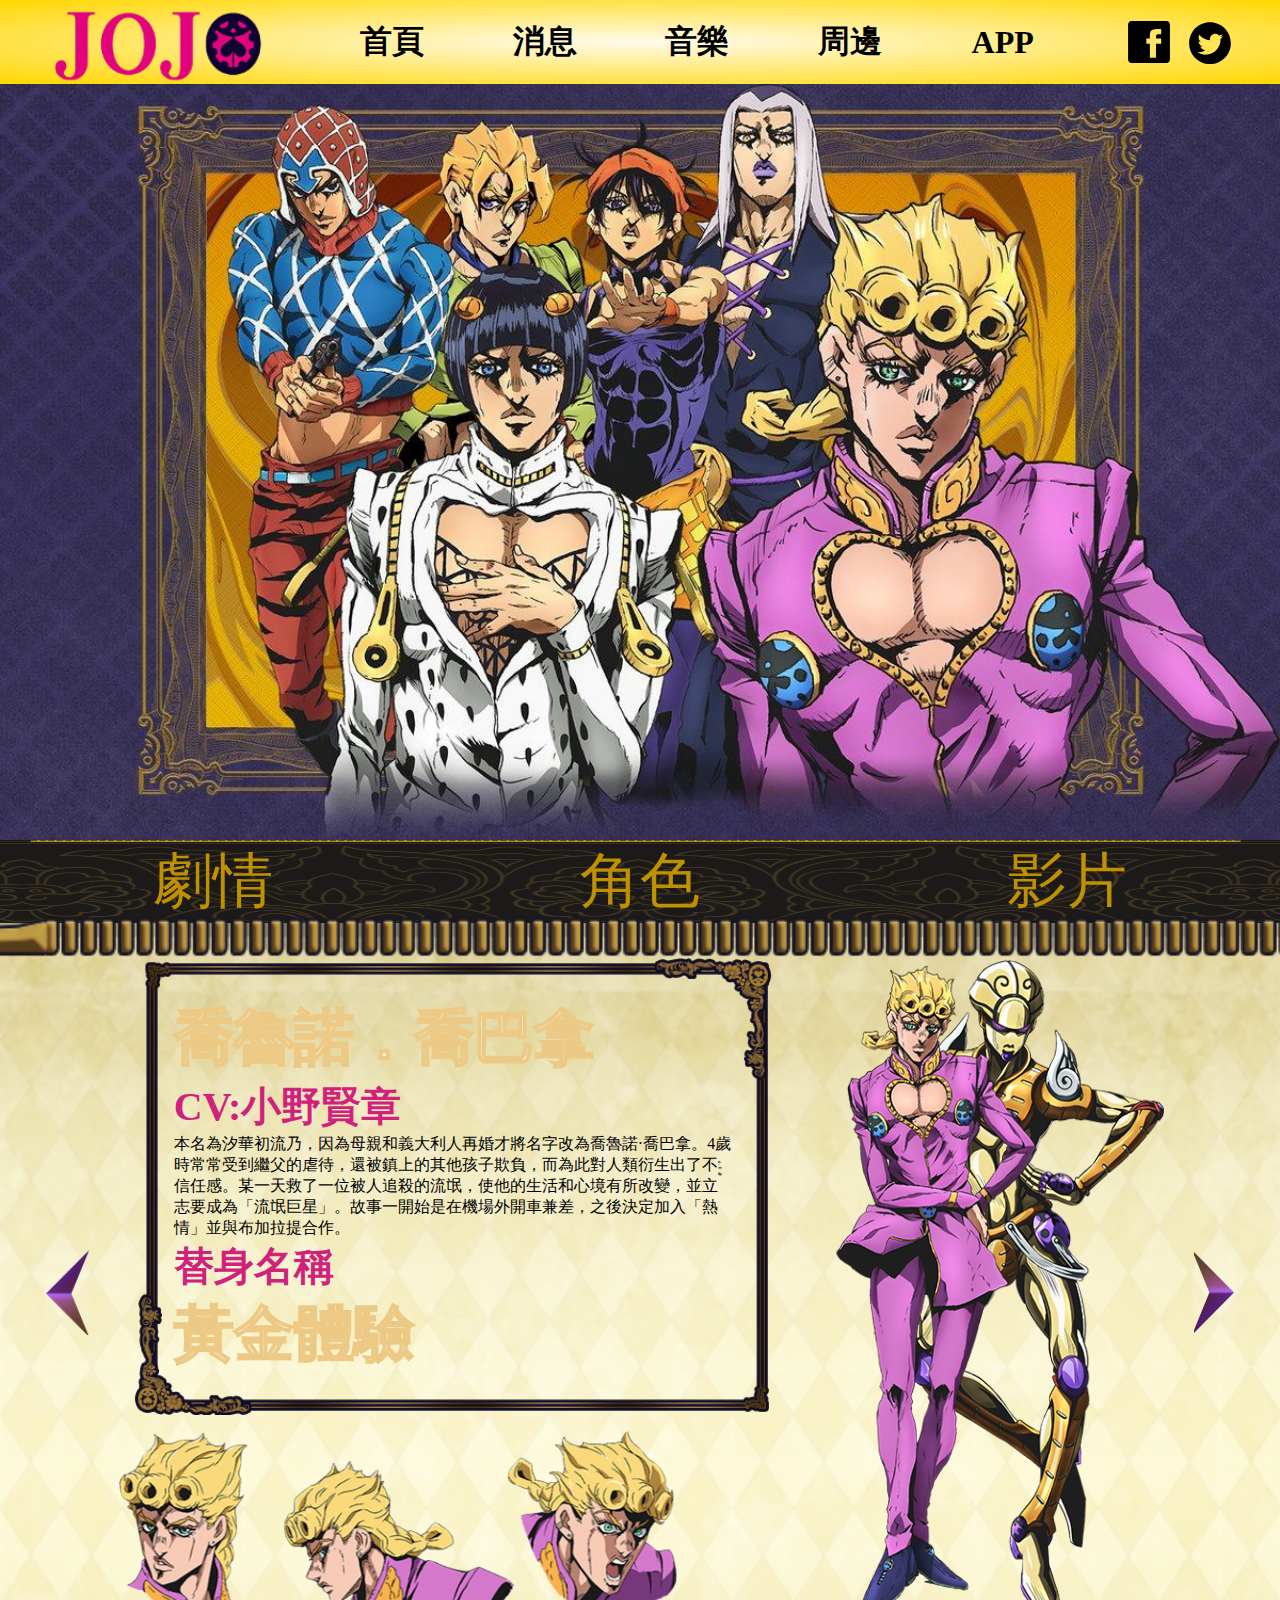
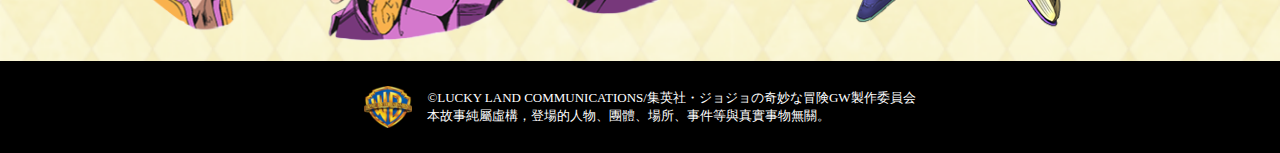
<file: week4/index.html>
<!DOCTYPE html>
<html>
    <head>
        <meta charset="UTF-8">
        <meta name="view-port" content="width=device-width, initial-scale=1">
        <meta http-equiv="X-UA-Compatible" content="ie=edge">
        <link rel="stylesheet" type="text/css" media="all" href="css/style.css">
        <title>week4 homework</title>
    </head>
    <body>
        <header>
            <img src="img/JOJO_logo2.png">
            <nav>
                <ul><a href="#">首頁</a></ul>
                <ul><a href="#">消息</a></ul>
                <ul><a href="#">音樂</a></ul>
                <ul><a href="#">周邊</a></ul>
                <ul><a href="#">APP</a></ul>
            </nav>
            <div class="icon">
                <a href="//www.facebook.com/share.php?u=http://jojo-animation.com" target="_blank" class="FB_share"></a>
                <a href="http://twitter.com/share?text=ジョジョの奇妙な冒険　第5部「黄金の風」2018.10 Blow you away!!!&amp;url=http://jojo-animation.com&amp;hashtags=jojo_anime" onclick="window.open(encodeURI(decodeURI(this.href)), 'tweetwindow', 'width=650, height=470, personalbar=0, toolbar=0, scrollbars=1, sizable=1'); return false;" class="Twitter_share"></a>
            </div>
        </header>
        <main>
            <img src="img/main_picture.jpg">
            <ul>
                    <li><button type="button">劇情</button></li>
                    <li><button type="button">角色</button></li>
                    <li><button type="button">影片</button></li>
            </ul>
            <div class="option_display">
                <div class="character">
                    <button type="button" class="left_arrow"></button>
                        <div class="GIOGIO">
                            <div class="right_side">
                                <div class="text_area">
                                        <h1>喬魯諾．喬巴拿</h1>
                                        <h2>CV:小野賢章</h2>
                                        <p>本名為汐華初流乃，因為母親和義大利人再婚才將名字改為喬魯諾·喬巴拿。4歲時常常受到繼父的虐待，還被鎮上的其他孩子欺負，而為此對人類衍生出了不信任感。某一天救了一位被人追殺的流氓，使他的生活和心境有所改變，並立志要成為「流氓巨星」。故事一開始是在機場外開車兼差，之後決定加入「熱情」並與布加拉提合作。</p>
                                        <h2>替身名稱</h2>
                                        <h1>黃金體驗</h2>
                                </div>
                                <img src="img/GIOGIO2.png">
                            </div>                       
                            <div class="left_side">
                                <img src="img/GIOGIO1.png" class="people">
                                <img src="img/GIOGIO_S.png" class="stand">
                            </div>
                        </div>
                    <button type="button" class="right_arrow"></button>
                </div>
            </div>
        </main>
        <footer>
            <div>
                <img src="img/logo_wb_2x.png">
                <p>©LUCKY LAND COMMUNICATIONS/集英社・ジョジョの奇妙な冒険GW製作委員会<br>
                本故事純屬虛構，登場的人物、團體、場所、事件等與真實事物無關。</p>
            </div>
        </footer>
    </body>
</html>
</file>
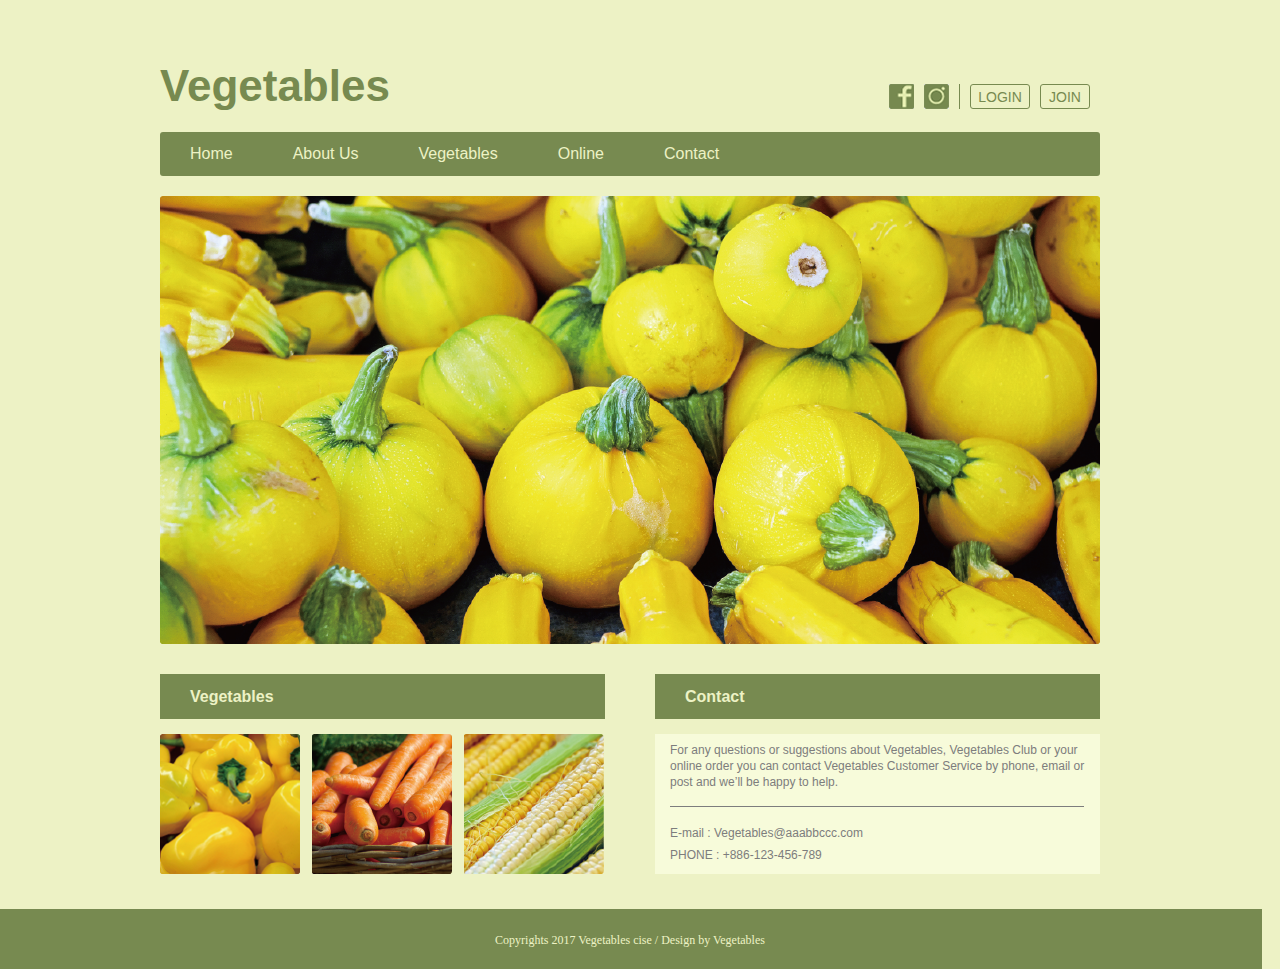
<file: week7/index.html>
<!DOCTYPE html>
<html>
    <head>
        <meta charset="UTF-8">
        <meta name="view-port" content="width=device-width, initial-scale=1">
        <meta http-equiv="X-UA-Compatible" content="ie=edge">
        <link rel="stylesheet" type="text/css" media="all" href="css/style.css">
        <title>Vegetables</title>
    </head>
    <body>
        <div class="container">
            <header>
                <h1 class="header_title">Vegetables</h1>
                <div class="bar">
                    <button type="button" class="header_facebook"></button>
                    <button type="button" class="header_instagram"></button>
                    <div class="header_line"></span>
                    <button type="button" class="LOGIN_btn">LOGIN</button>
                    <button type="button" class="JOIN_btn">JOIN</button>
                </div>
            </header>
            <nav class="head_menu">
                <a class="head_menu_item" href="">Home</a>
                <a class="head_menu_item" href="">About Us</a>
                <a class="head_menu_item" href="">Vegetables</a>
                <a class="head_menu_item" href="">Online</a>
                <a class="head_menu_item" href="">Contact</a>
            </nav>
            <img src="img/img_main_pumpkin.png" class="main_image">
            <main class="main">
                <div class="main_vegetable">
                    <div class="main_vegetable_background">
                        <h2 class="main_vegetable_title">Vegetables</h2>
                    </div>
                    <img class="vegetables_img" src="img/img_vegetables_pepper.png">
                    <img class="vegetables_img" src="img/img_vegetables_carrot.png">
                    <img class="vegetables_img_last" src="img/img_vegetables_corn.png">
                </div>
                <div class="main_contact">
                    <div class="main_contact_background">
                        <h2 class="main_contact_title">Contact</h2>
                    </div>
                    <div class="main_contact_content">
                        <p class="main_contact_introduction">For any questions or suggestions about
                            Vegetables, Vegetables Club or your
                            online order you can contact Vegetables
                            Customer Service by phone, email or post
                            and we’ll be happy to help.</p>
                        <div class="main_contact_content_line"></div>
                        <div class="main_contact_info">
                            <p>E-mail : Vegetables@aaabbccc.com</p>
                            <p>PHONE : +886-123-456-789</p>
                        </div>
                    </div>
                </div>
            </main>
            <footer>
                <p class="footer_word">Copyrights 2017 Vegetables cise /
                        Design by Vegetables</p>
            </footer>
        </div>
    </body>
</html>
</file>
<file: week4/css/style.css>
body
{
    height: auto;
    margin: 0 auto;
    background-color: #B2AB87;
}

/* header style */

header
{
    width: 100%;
    height: 84px;
    display: flex;
    background: radial-gradient(#FFFBEB, #ffd700);
    
}
header img
{
    width: 20%;
    margin: 0 46px;
}
header nav
{
    width: 70%;
    display: flex;
    align-items: center;
}
header nav ul
{
    width: calc(100%/5);
    list-style: none;
    padding: 0;
    text-align: center;
}
header nav ul a
{
    font-size: 32px;
    color: #000000;
    font-weight: bold;
    text-decoration: none;
}
.icon
{
    width: 10%;
    height: auto;
    display: flex;
    align-items: center;
    justify-content: space-between;
    margin: 0 46px;
}
.FB_share
{
    display: block;
    background-image: url("../img/facebook-logo.svg");
    background-repeat: no-repeat;
    background-size: 48px;
    width: 48px;
    height: 48px;
}
.Twitter_share
{
    display: block;
    background-image: url("../img/Twitter_icon.svg");
    width: 48px;
    height: 48px;
    background-size: 100% 100%;

}
/* main style */
main
{
    width: 100%;
    padding: 0;
}
main img
{
    display: block;
    width: 100%;
    height: auto;
    margin: 0;
}
main ul
{
    display: flex;
    background-image: url("../img/bg_menu01.gif");
    background-repeat: no-repeat;
    background-size: 100% 120px;
    width: 100%;
    margin:0;
    padding: 0;
    height: auto;
    list-style: none;
    align-items: center;
    text-align: center;
}
main ul li
{
    
    list-style: none;
    width: calc(100%/3);
    padding: 0;
    margin: 0 46px;
}
main ul li button
{
    width: 100%;
    background: rgba(255, 255, 255, 0);
    color: #bf9000;
    border: none;
    font-size: 60px;
}
.option_display
{
    display: block;
    background-image: url("../img/menu_bg_smp.png");
    background-repeat: no-repeat;
    background-size: cover;
    width: 100%;
    height: auto;
    margin: -10px 0;
    padding: 0;
}
.character
{
    display: flex;
    width: 100%;
}
.right_arrow
{
    width: 42px;
    height: 85px;
    background: rgba(255, 255, 255, 0.1);
    background-image: url("../img/arrow.png");;
    /* background-repeat: no-repeat; */
    background-size: cover;
    border: none;
    display: block;
    transform: rotate(3.14159rad);
    margin: auto 46px auto 0;
}
.left_arrow
{
    width: 45px;
    height: 85px;
    background: rgba(255, 255, 255, 0.1);
    display: block;
    background-image: url("../img/arrow.png");
    background-size: cover;
    border: none;
    margin: auto 0 auto 46px;
}
.GIOGIO
{
    display: flex;
    width:  90%;
    height: auto;
    margin: 15px;
}
.right_side
{
    width: 55%;
    margin: 15px;
}
.text_area
{
    display: block;
    background-image: url("../img/character_01.png");
    background-repeat: no-repeat;
    width: 100%;
    height:auto;
    padding: 40px;
    margin: 15px;
    background-size:100% 100%;

}
.text_area h1
{
    font-family: monospace;
    font-size: 60px;
    /* font-weight: bold; */
    color:white;
    -webkit-text-stroke-width: 2px;
    -webkit-text-stroke-color: #ECC985;
    margin:0;
}
.text_area h2
{
    font-size: 40px;
    color:#D0217D;
    margin:0;
}
.text_area p
{
    margin:0;
}
.left_side
{
    position: relative;
    width: 45%;
    display: flex;
    margin: 15px;
    justify-content:center; 
}
.people
{
    width: 60%;
    height: auto;
    margin: 0 auto;
    margin: 15px auto;
    z-index: 2;
}
.stand
{
    position: absolute;
    top:0;
    right: 0;
    width: 60%;
    height: 100%;
    margin: 15px auto;
    z-index: 1;
}
/* footer style */
footer
{
    display: flex;
    align-items: center;
    background-color: black;
    width: 100%;
    padding: 15px 0;
}
footer div
{
    margin: 0 auto;
    display: flex;
    align-items: center;
}
footer img
{
    width: 48px;
    height: auto;
    margin-right: 15px;
}
footer p
{
    font-size: 13px;
    color: white;
}
</file>
<file: week7/css/style.css>
html{
    background-color: #EDF2C5;
    width: 1260px;
    height: 940px;
}
.container
{
  margin-left: 160px;
  margin-right: 160px;
  vertical-align: middle;
  display: flex;
  justify-content: center;
  flex-direction: column;
  align-items: center;
}
header{
    display: flex;
    width: 940px;
    margin-top: 53px;
}
.header_title{
    font-family: 'Arial Black', sans-serif;
    color: #778A50;
    font-size: 44px;
    width: 271px;
    height: 42px;
    margin-top:0px;
}
.bar
{
    margin-left: 468px;
    display: flex;
    align-items: center;
    flex-wrap: nowrap;
}
.header_instagram
{
    width: 25px;
    height: 25px;
    background-image: url(../img/btn_instagram.png);
    border: 1px #778A50;
    margin-left: 0px;
    margin-right: 10px;
}
.header_facebook
{
    width: 25px;
    height: 25px;
    border: 1px #778A50;
    background-image:url(../img/btn_facebook.png);
    margin-right: 10px;
}
.header_line
{
    height: 25px;
    border-left: 1px solid #778A50;
    margin-right: 10px;
    display: flex;
}
.LOGIN_btn
{
    width: 60px;
    height: 25px;
    margin-left: 10px;
    border: 1px solid #778A50;
    border-radius: 3px;
    font-size: 14px;
    font-family: 'Arial BoldMT', sans-serif;
    color: #778A50;
    background-color: #EDF2C5;
}
.JOIN_btn
{
    width: 50px;
    height: 25px;
    margin-left: 10px;
    margin-right: 0px;
    border: 1px solid #778A50;
    border-radius: 3px;
    font-size: 14px;
    font-family: 'Arial BoldMT', sans-serif;
    color: #778A50;
    background-color: #EDF2C5;
}
.head_menu
{
    display: flex;
    align-items: center;
    background: #778a50;
    border-radius: 3px;
    width: 940px;
    height: 44px;
    margin-bottom: 20px;
    
}
.head_menu_item
{
    font-family: 'Arial Black',sans-serif;
    margin-left: 30px;
    margin-right: 30px;
    text-decoration-line: none;
    font-size: 16px;
    color: #EDF2C5;
    
}
.main_image
{
    width:940px;
    height: 448px;
}
.main{
    width: 940px;
    height: 200px;
    display: flex;
    justify-content: space-between;
    margin-top: 30px;
    margin-bottom: 35px;
}
.main_vegetable
{
    width: 445px;
    height: 200px;
    float: left;
    margin-left: 0px;
}
.main_vegetable_background
{
    width: 445px;
    height: 45px;
    background-color: #778A50;
    align-items: center;
    display: flex;
    margin-bottom: 15px;
}
.main_vegetable_title
{
    font-family: 'Arial Black',sans-serif;
    font-size: 16px;
    color: #EDF2C5;
    margin-top: 15px;
    margin-bottom: 15px;
    margin-left: 30px;
}
.vegetables_img
{
    width: 140px;
    height: 140px;
    margin-right: 12px;
    margin-left: 0px;
    float: left;
}
.vegetables_img_last
{
    width: 140px;
    height: 140px;
    margin: 0;
    float: left;
}
.main_contact
{
    margin-left: 50px;
    float: right;
}
.main_contact_background
{
    width: 445px;
    height: 45px;
    background-color: #778A50;
    align-items: center;
    display: flex;
}
.main_contact_title
{
    font-family: 'Arial Black',sans-serif;
    font-size: 16px;
    color: #EDF2C5;
    margin-top: 17px;
    margin-bottom: 16px;
    margin-left: 30px;
}
.main_contact_content
{
    width: 445px;
    height: 140px;
    background-color: #F7FBDA;
    display: flex;
    flex-direction: column;
    justify-content: center;
    margin-top: 15px;
}
.main_contact_introduction
{
    font-family: 'ArialMT Regular',sans-serif;
    font-size: 12px;
    line-height: 1.33em;
    color: #7d7d7d;
    margin-top: 16px;
    margin-left: 15px;
    margin-bottom: 0;
}
.main_contact_content_line
{
    width: 414px;
    border-top: solid #7D7D7D 1px;
    margin-left: 15px;
    margin-top: 16px;
    margin-bottom: 0;
}
.main_contact_info
{
    margin-left: 15px;
    margin-top: 16px;
    margin-bottom: 15px;
}
.main_contact_info p
{
    font-family: 'ArialMT Regular',sans-serif;
    font-size: 12px;
    line-height: 1.83em;
    color: #7d7d7d;
    margin: 0;
    
}
footer{
    width:1264px;
    height: 60px;
    text-align: center;
    background-color: #778A50;
    margin-bottom: 0px;
}
.footer_word{
    font-size: 12px;
    color: #EDF2C5;
    margin-top: 24px;
    margin-bottom: 25px;
}
</file>
